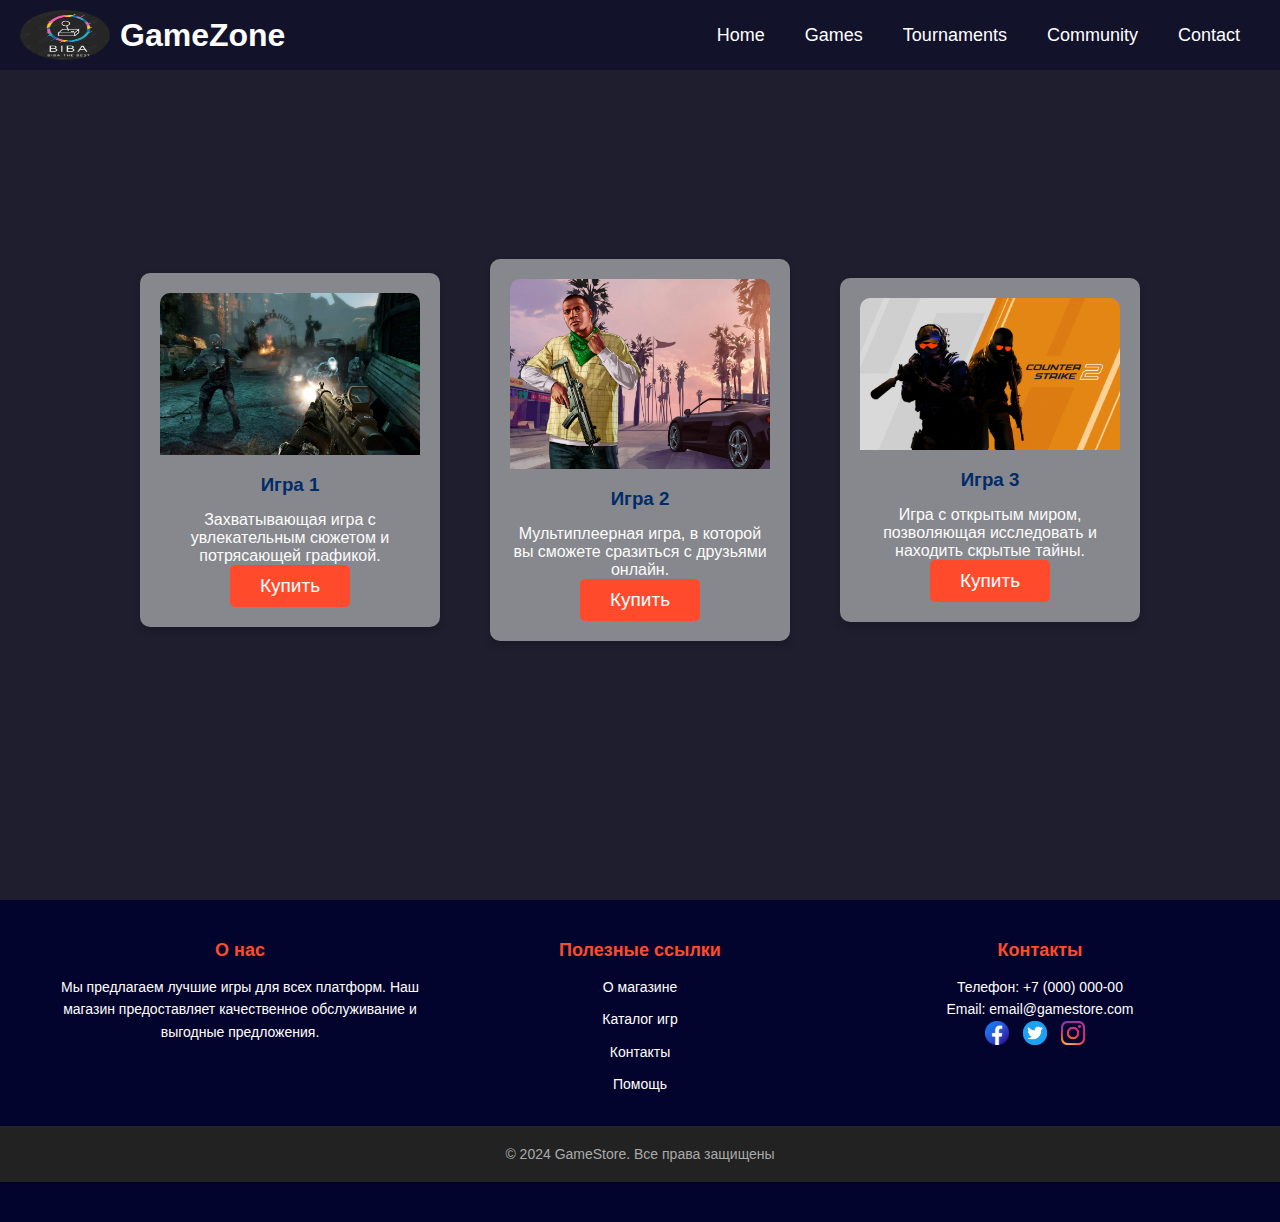
<file: index.html>
<!DOCTYPE html>
<html lang="en">
<head>
  <meta charset="UTF-8" />
  <meta name="viewport" content="width=device-width, initial-scale=1.0" />
  <title>Gaming Header</title>
  <link rel="stylesheet" href="./css/styles.css" />
</head>
<body>
  <header id="main-header">
    <div class="logo">
      <img src="ggag.jpg" alt="Game Logo" />
      <h1>GameZone</h1>
    </div>
    <nav>
      <ul>
        <li><a href="#">Home</a></li>
        <li><a href="About us.html">Games</a></li>
        <li><a href="#">Tournaments</a></li>
        <li><a href="#">Community</a></li>
        <li><a href="#">Contact</a></li>
      </ul>
    </nav>
    <button id="menu-toggle">☰</button>
  </header>
    <foote>
      <div class="card-container">
        <div class="card">
            <img src="./img/game 1.webp" alt="Game 1">
            <h3>Игра 1</h3>
            <p>Захватывающая игра с увлекательным сюжетом и потрясающей графикой.</p>
            <button>Купить</button>
        </div>
        <div class="card">
            <img src="./img/game 2.webp" alt="Game 2">
            <h3>Игра 2</h3>
            <p>Мультиплеерная игра, в которой вы сможете сразиться с друзьями онлайн.</p>
            <button>Купить</button>
        </div>
        <div class="card">
            <img src="./img/game 3.webp" alt="Game 3">
            <h3>Игра 3</h3>
            <p>Игра с открытым миром, позволяющая исследовать и находить скрытые тайны.</p>
            <button>Купить</button>
        </div>
    </div>
    </foote>
    <footer>
      <div class="footer-container">
          <div class="footer-section">
              <h4>О нас</h4>
              <p>Мы предлагаем лучшие игры для всех платформ. Наш магазин предоставляет качественное обслуживание и выгодные предложения.</p>
          </div>
          <div class="footer-section">
              <h4>Полезные ссылки</h4>
              <ul>
                  <li><a href="#">О магазине</a></li>
                  <li><a href="#">Каталог игр</a></li>
                  <li><a href="#">Контакты</a></li>
                  <li><a href="#">Помощь</a></li>
              </ul>
          </div>
          <div class="footer-section">
              <h4>Контакты</h4>
              <p>Телефон: +7 (000) 000-00</p>
              <p>Email: email@gamestore.com</p>
              <div class="social-icons">
                  <a href="#"><img src="./img/face.png" alt="Facebook"></a>
                  <a href="#"><img src="./img/twit.png" alt="Twitter"></a>
                  <a href="#"><img src="./img/insta.png" alt="Instagram"></a>
              </div>
          </div>
      </div>
      <div class="footer-bottom">
          <p>&copy; 2024 GameStore. Все права защищены</p>
      </div>
  </footer>
  
</body>
</html>
</file>
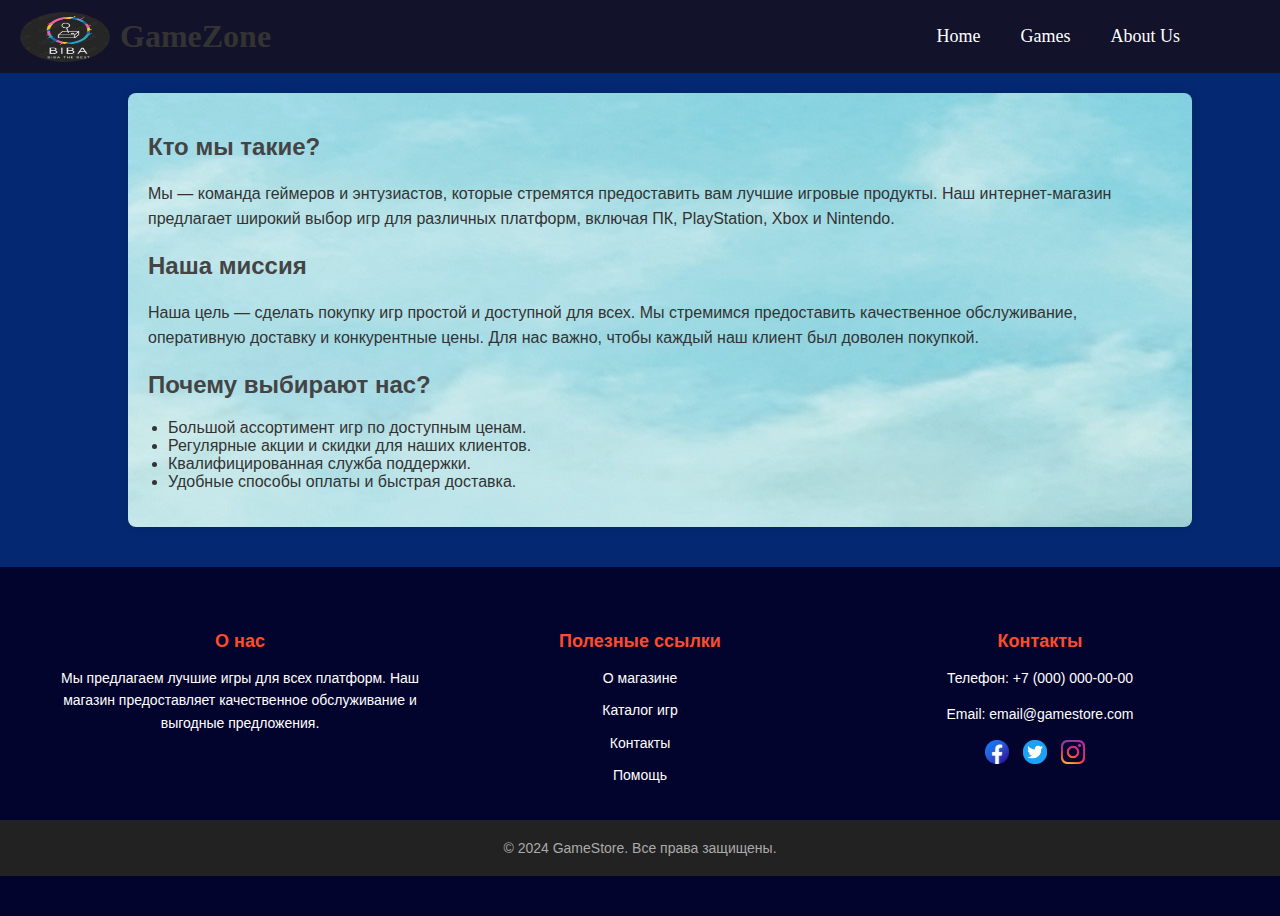
<file: About us.html>
<!DOCTYPE html>
<html lang="ru">
<head>
    <meta charset="UTF-8">
    <meta name="viewport" content="width=device-width, initial-scale=1.0">
    <title>О нас - Магазин игр</title>
    <link rel="stylesheet" href="./css/abou us.css">
</head>
<body>
    <header id="main-header">
        <div class="logo">
          <img src="ggag.jpg" alt="Game Logo" />
          <h1>GameZone</h1>
        </div>
        <nav>
          <ul>
            <li><a href="index.html">Home</a></li>
            <li><a href="#">Games</a></li>
            <li><a href="#">About Us</a></li>
          </ul>
        </nav>
      </header>

    <div class="container">
        <div class="content" style="background: url(./img/gta5.jpg) ; width: 100%; height: 100%; object-fit: cover;">
            <h2>Кто мы такие?</h2>
            <p>Мы — команда геймеров и энтузиастов, которые стремятся предоставить вам лучшие игровые продукты. Наш интернет-магазин предлагает широкий выбор игр для различных платформ, включая ПК, PlayStation, Xbox и Nintendo.</p>
            
            <h2>Наша миссия</h2>
            <p>Наша цель — сделать покупку игр простой и доступной для всех. Мы стремимся предоставить качественное обслуживание, оперативную доставку и конкурентные цены. Для нас важно, чтобы каждый наш клиент был доволен покупкой.</p>
            
            <h2>Почему выбирают нас?</h2>
            <ul>
                <li>Большой ассортимент игр по доступным ценам.</li>
                <li>Регулярные акции и скидки для наших клиентов.</li>
                <li>Квалифицированная служба поддержки.</li>
                <li>Удобные способы оплаты и быстрая доставка.</li>
            </ul>
        </div>
    </div>

    <footer>
        <div class="footer-container">
            <div class="footer-section">
                <h4>О нас</h4>
                <p>Мы предлагаем лучшие игры для всех платформ. Наш магазин предоставляет качественное обслуживание и выгодные предложения.</p>
            </div>
            <div class="footer-section">
                <h4>Полезные ссылки</h4>
                <ul>
                    <li><a href="#">О магазине</a></li>
                    <li><a href="#">Каталог игр</a></li>
                    <li><a href="#">Контакты</a></li>
                    <li><a href="#">Помощь</a></li>
                </ul>
            </div>
            <div class="footer-section">
                <h4>Контакты</h4>
                <p>Телефон: +7 (000) 000-00-00</p>
                <p>Email: email@gamestore.com</p>
                <div class="social-icons">
                    <a href="#"><img src="./img/face.png" alt="Facebook"></a>
                    <a href="#"><img src="./img/twit.png" alt="Twitter"></a>
                    <a href="#"><img src="./img/insta.png" alt="Instagram"></a>
                </div>
            </div>
        </div>
        <div class="footer-bottom">
            <p>&copy; 2024 GameStore. Все права защищены.</p>
        </div>
    </footer>
</body>
</html>
</file>
<file: css/styles.css>
* {
    margin: 0;
    padding: 0;
    box-sizing: border-box;
  }
  
  body {
    font-family: 'Arial', sans-serif;
    background-color: #1e1e2f;
    color: white;
  }
  
  header {
    display: flex;
    justify-content: space-between;
    align-items: center;
    padding: 10px 20px;
    background-color: #12122b;
    position: fixed;
    width: 100%;
    top: 0;
    z-index: 1000;
  }
  
  .logo {
    display: flex;
    align-items: center;
  }
  
  .logo img {
    width: 90px;
    height: 50px;
    margin-right: 10px;
    border-radius: 100%;
  }
  
  nav ul {
    display: flex;
    list-style: none;
  }
  
  nav ul li {
    margin: 0 20px;
  }
  
  nav ul li a {
    color: white;
    text-decoration: none;
    font-size: 18px;
    transition: color 0.3s ease;
  }
  
  nav ul li a:hover {
    color: #f39c12;
  }
  
  #menu-toggle {
    display: none;
    background-color: #f39c12;
    color: #12122b;
    border: none;
    font-size: 24px;
    padding: 5px 10px;
    cursor: pointer;
  }
  
  
  @media (max-width: 768px) {
    nav ul {
      display: none;
      flex-direction: column;
      background-color: #1e1e2f;
      position: absolute;
      top: 60px;
      right: 0;
      width: 100%;
      text-align: center;
    }
  
    nav ul li {
      margin: 20px 0;
    }
  
    #menu-toggle {
      display: block;
    }
  
    .nav-open nav ul {
      display: flex;
    }
  }
  



  
  
  .card-container {
    display: flex;
    gap: 50px;
    display: flex;
    justify-content: center;
    align-items: center;
    height: 100vh;
}

.card {
    background-color: #87888d;
    border-radius: 10px;
    box-shadow: 0 4px 8px rgba(0, 0, 0, 0.2);
    width: 300px;
    padding: 20px;
    text-align: center;
    transition: transform 0.4s;
}

.card:hover{
  transform: scale(1.1);
}

.card:active{
  transform: scale(0.9);
}

.card img {
    width: 100%;
    border-radius: 10px 10px 0 0;
}

.card h3 {
  font-family: 'Lucida Sans', 'Lucida Sans Regular', 'Lucida Grande', 'Lucida Sans Unicode', Geneva, Verdana, sans-serif;
    margin: 15px 0;
    color: #002c69;
}

.card p {
    color: #fcfcfc;
}

.card button {
  font-family: 'Gill Sans', 'Gill Sans MT', Calibri, 'Trebuchet MS', sans-serif;
    background-color: #ff4b2b;
    border: none;
    color: #fff;
    padding: 10px 30px;
    border-radius: 5px;
    cursor: pointer;
    font-size: 19px;
}

.card button:hover {
    background-color: #0f4b72;
}




footer {
  background-color: #03042d;
  color: #fff;
  padding: 40px 0;
  text-align: center;
}

.footer-container {
  display: flex;
  justify-content: space-around;
  flex-wrap: wrap;
  max-width: 1200px;
  margin: 0 auto;
}

.footer-section {
  width: 30%;
  margin-bottom: 20px;
}

.footer-section h4 {
  margin-bottom: 15px;
  font-size: 18px;
  color: #ff4b2b;
}

.footer-section p,
.footer-section ul {
  font-size: 14px;
  line-height: 1.6;
}

.footer-section ul {
  list-style: none;
  padding: 0;
}

.footer-section ul li {
  margin-bottom: 10px;
}

.footer-section ul li a {
  color: #fff;
  text-decoration: none;
  transition: color 0.3s;
}

.footer-section ul li a:hover {
  color: #ff4b2b;
}

.social-icons a {
  display: inline-block;
  margin-right: 10px;
}

.social-icons img {
  width: 24px;
  height: 24px;
}

.footer-bottom {
  background-color: #222;
  padding: 20px 0;
  font-size: 14px;
  color: #aaa;
}

.footer-bottom p {
  margin: 0;
}
</file>
<file: css/abou us.css>
body {
    font-family: Arial, sans-serif;
    background-color: #042972;
    color: #333;
    margin: 0;
    padding: 0;
}

.container {
    width: 80%;
    max-width: 1200px;
    margin: 0 auto;
    padding: 20px;
}

header {
    font-family: Georgia, 'Times New Roman', Times, serif;
    display: flex;
    justify-content: space-between;
    align-items: center;
    padding: 10px 20px;
    background-color: #12122b;
    width: 100%;
    top: 0;
    z-index: 1000;
  }
header nav{
    margin-right: 100px;
}
  .logo {
    display: flex;
    align-items: center;
  }
  
  .logo img {
    width: 90px;
    height: 50px;
    margin-right: 10px;
    border-radius: 100%;
  }
  
  nav ul {
    display: flex;
    list-style: none;
  }
  
  nav ul li {
    margin: 0 20px;
  }
  
  nav ul li a {
    color: white;
    text-decoration: none;
    font-size: 18px;
    transition: color 0.3s ease;
  }
  
  nav ul li a:hover {
    color: #f39c12;
  }
  
  #menu-toggle {
    display: none;
    background-color: #f39c12;
    color: #12122b;
    border: none;
    font-size: 24px;
    padding: 5px 10px;
    cursor: pointer;
  }

h1 {
    margin: 0;
    font-size: 2em;
}

.content {
    background-color: #fff;
    padding: 20px;
    border-radius: 8px;
    box-shadow: 0 0 10px rgba(0, 0, 0, 0.1);
}

.content h2 {
    color: #444;
}

.content p {
    line-height: 1.6;
}

footer {
    background-color: #333;
    color: #fff;
    text-align: center;
    padding: 10px 0;
    margin-top: 20px;
}

ul {
    list-style-type: disc;
    padding-left: 20px;
}

footer {
    background-color: #03042d;
    color: #fff;
    padding: 40px 0;
    text-align: center;
  }
  
  .footer-container {
    display: flex;
    justify-content: space-around;
    flex-wrap: wrap;
    max-width: 1200px;
    margin: 0 auto;
  }
  
  .footer-section {
    width: 30%;
    margin-bottom: 20px;
  }
  
  .footer-section h4 {
    margin-bottom: 15px;
    font-size: 18px;
    color: #ff4b2b;
  }
  
  .footer-section p,
  .footer-section ul {
    font-size: 14px;
    line-height: 1.6;
  }
  
  .footer-section ul {
    list-style: none;
    padding: 0;
  }
  
  .footer-section ul li {
    margin-bottom: 10px;
  }
  
  .footer-section ul li a {
    color: #fff;
    text-decoration: none;
    transition: color 0.3s;
  }
  
  .footer-section ul li a:hover {
    color: #ff4b2b;
  }
  
  .social-icons a {
    display: inline-block;
    margin-right: 10px;
  }
  
  .social-icons img {
    width: 24px;
    height: 24px;
  }
  
  .footer-bottom {
    background-color: #222;
    padding: 20px 0;
    font-size: 14px;
    color: #aaa;
  }
  
  .footer-bottom p {
    margin: 0;
  }
</file>
